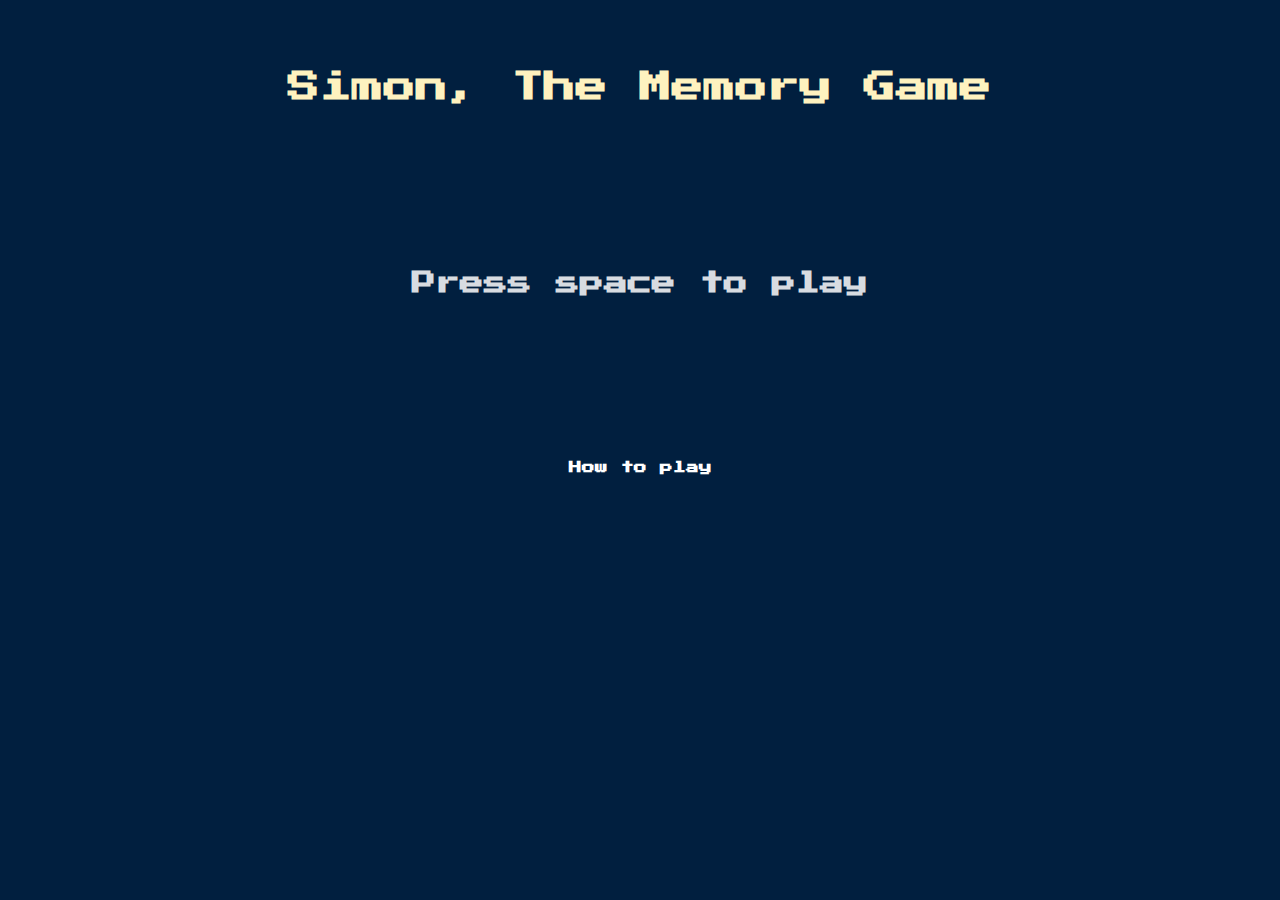
<file: index.html>
<!DOCTYPE html>
<html lang="en" dir="ltr">
  <head>
    <meta charset="utf-8">
    <title>Simon Game</title>

    <link rel="stylesheet" href="styles.css">

    <!-- Favicon -->
    <link href="favicon/favicon.ico" rel="icon" type="image/x-icon" />

    <!-- Google Fonts -->
    <link href="https://fonts.googleapis.com/css?family=Press+Start+2P" rel="stylesheet">

  </head>
  <body>

    <h1 id="level-title">Simon, The Memory Game</h1>

    <h2 class="instruction">Press space to play</h2>

    <h3 class="how-to"><a href="how_to.html">How to play</a></h3>

    <script src="https://ajax.googleapis.com/ajax/libs/jquery/3.4.1/jquery.min.js"></script>
    <script src="index.js" type="text/javascript"></script>

  </body>
</html>
</file>
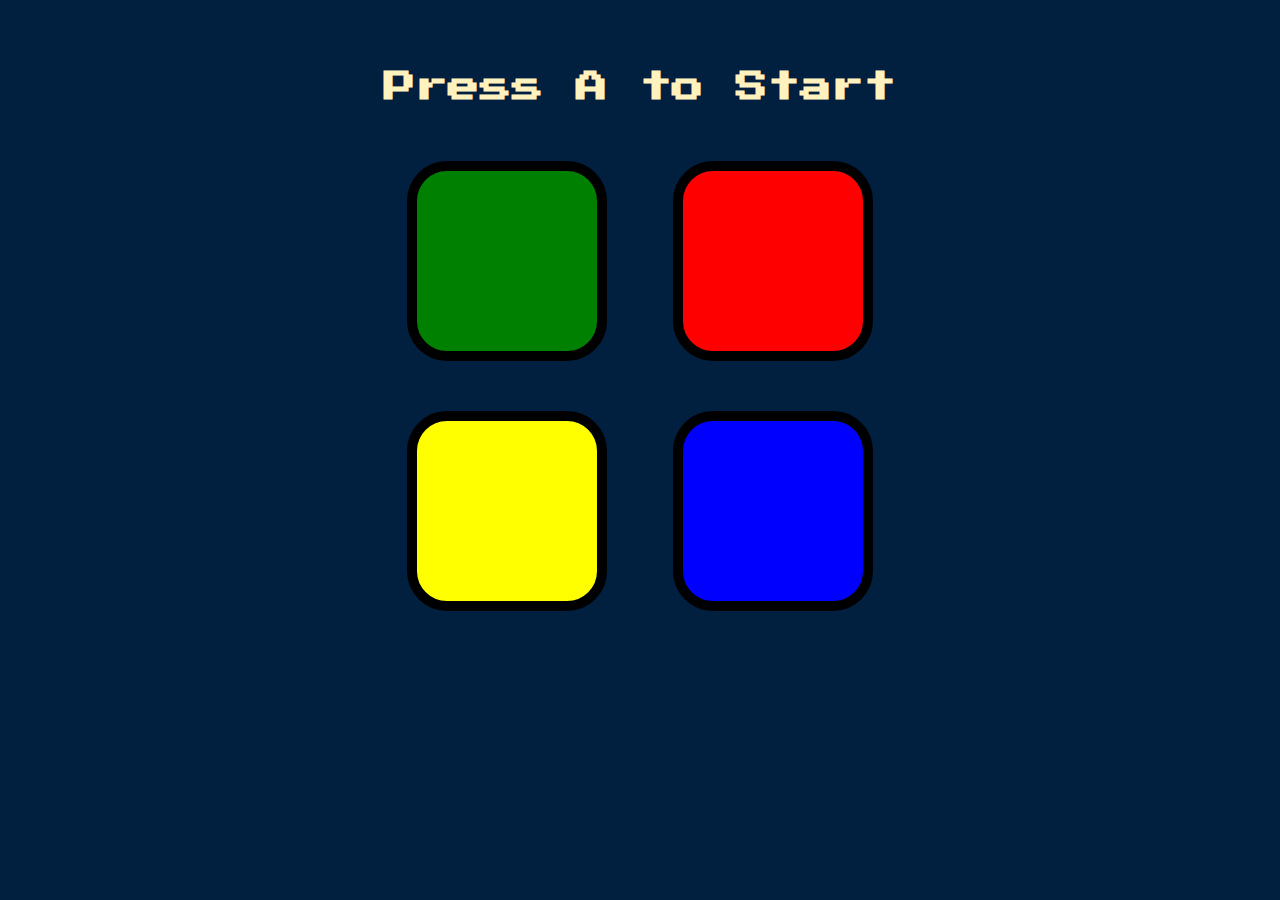
<file: game.html>
<!DOCTYPE html>
<html lang="en" dir="ltr">
  <head>
    <meta charset="utf-8">
    <title>Simon Game</title>

    <link rel="stylesheet" href="styles.css">

    <!-- Favicon -->
    <link href="favicon/favicon.ico" rel="icon" type="image/x-icon" />

    <!-- Google Fonts -->
    <link href="https://fonts.googleapis.com/css?family=Press+Start+2P" rel="stylesheet">

  </head>
  <body>

    <h1 id="level-title">Press A to Start</h1>

    <div class="container">

      <div class="row">

        <div type="button" id="green" class="btn green"></div>
        <div type="button" id="red" class="btn red"></div>

      </div>

      <div class="row">

        <div type="button" id="yellow" class="btn yellow"></div>
        <div type="button" id="blue" class="btn blue"></div>

      </div>

    </div>

    <!-- jQuery -->
    <script src="https://ajax.googleapis.com/ajax/libs/jquery/3.4.1/jquery.min.js"></script>
    <script src="game.js" type="text/javascript"></script>

  </body>
</html>
</file>
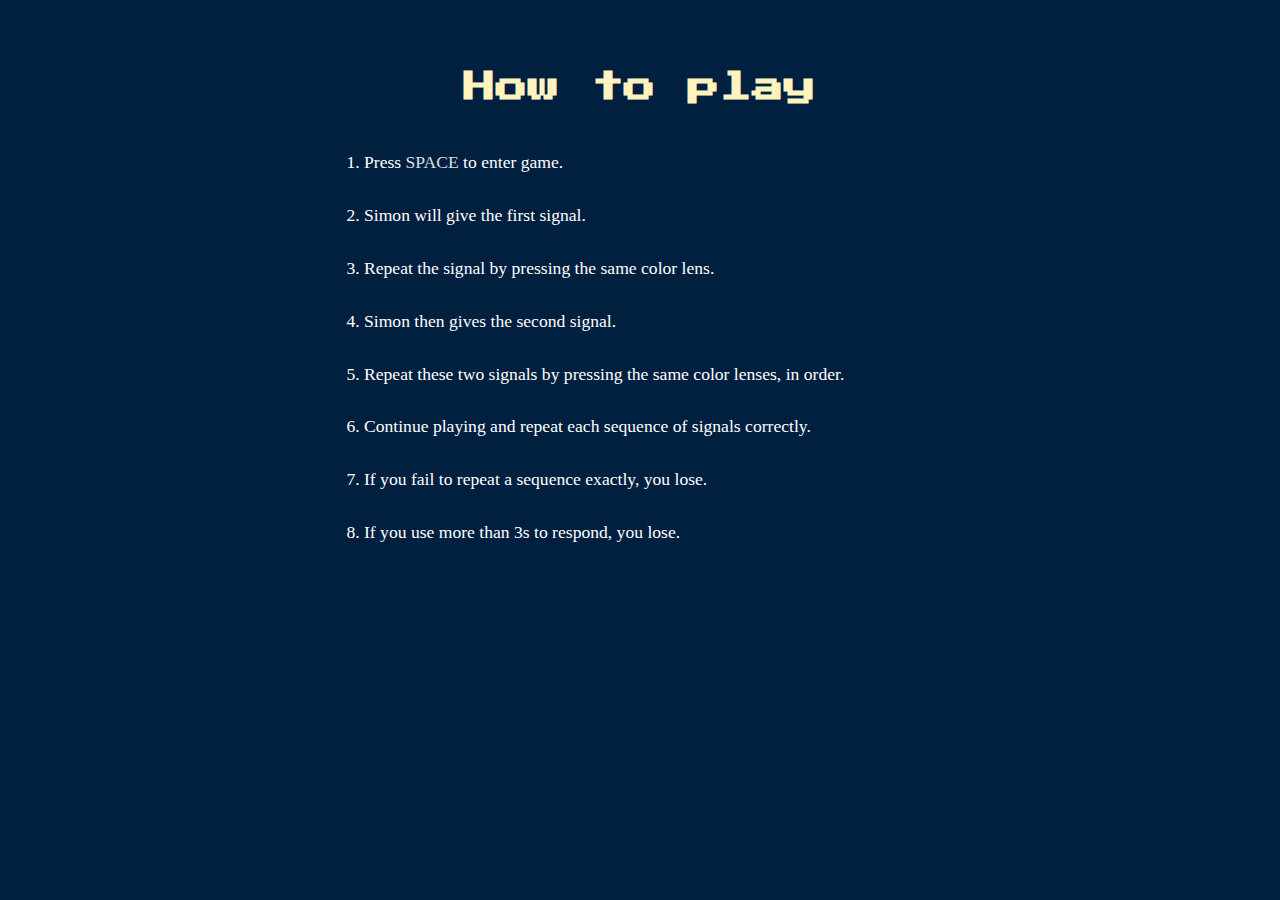
<file: how_to.html>
<!DOCTYPE html>
<html lang="en" dir="ltr">
  <head>
    <meta charset="utf-8">
    <title>Simon Game</title>

    <link rel="stylesheet" href="styles.css">

    <!-- Favicon -->
    <link href="favicon/favicon.ico" rel="icon" type="image/x-icon" />

    <!-- Google Fonts -->
    <link href="https://fonts.googleapis.com/css?family=Londrina+Solid|Press+Start+2P&display=swap" rel="stylesheet">

  </head>
  <body>

    <h1 id="level-title">How to play</h1>

    <div class="container">
      <ol class="play-method">
        <li>
          Press <span class="instruction">SPACE</span> to enter game.
        </li>
        <li>
          Simon will give the first signal.
        </li>
        <li>
          Repeat the signal by pressing the same color lens.
        </li>
        <li>
          Simon then gives the second signal.
        </li>
        <li>
          Repeat these two signals by pressing the same color lenses, in order.
        </li>
        <li>
          Continue playing and repeat each sequence of signals correctly.
        </li>
        <li>
          If you fail to repeat a sequence exactly, you lose.
        </li>
        <li>
          If you use more than 3s to respond, you lose.
        </li>
      </ol>

    </div>

    <script src="https://ajax.googleapis.com/ajax/libs/jquery/3.4.1/jquery.min.js"></script>
    <script src="index.js" type="text/javascript"></script>

  </body>
</html>
</file>
<file: styles.css>
body {
  text-align: center;
  background-color: #011F3F;
  font-family: "Press Start 2P", cursive;
}

.container {
  display: block;
  width: 50%;
  margin: auto;
}

.btn {
  margin: 25px;
  display: inline-block;
  height: 180px;
  width: 180px;
  border: 10px solid black;
  border-radius: 20%;
  cursor: pointer;
}

.game-over {
  background-color: red;
  opacity: 0.8;
}

.red {
  background-color: red;
}

.green {
  background-color: green;
}

.blue {
  background-color: blue;
}

.yellow {
  background-color: yellow;
}

.pressed {
  box-shadow: 0 0 20px white;
  background-color: grey;
}

/* Instruction page */
.play-method li {
  color: #FFF;
  line-height: 2.5;
  text-align: left;
  font-family: "Londrina", cursive;
  font-size: 1.1rem;
  line-height: 3;
}

/* Home page */

#level-title {
  color: #FEF2BF;
  font-size: 2rem;
  margin: 5% 5% 2%;
  line-height: 1.5;
}

.instruction {
  color: #FFF;
  margin-top: 10rem;
}

.how-to {
  margin-top: 10rem;
}

.how-to a {
  color: #FFF;
  font-size: 0.8rem;
  text-decoration: none;
}

.how-to a:hover {
  color: #FEF2BF;
}
</file>
